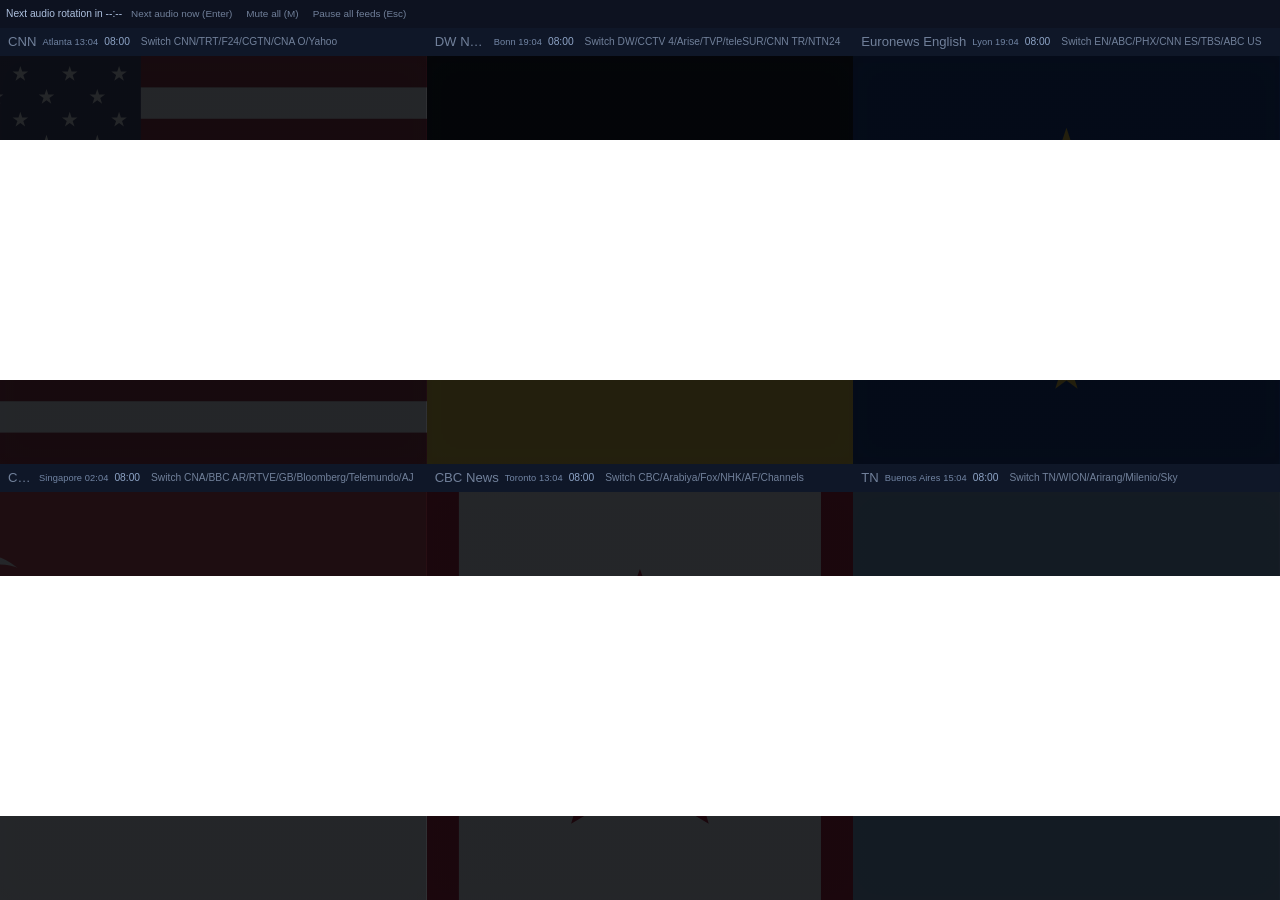
<file: index.html>
<!doctype html>
<html lang="en">
  <head>
    <meta charset="UTF-8" />
    <meta name="viewport" content="width=device-width, initial-scale=1.0" />
    <title>News Live Quad View</title>
    <link rel="stylesheet" href="styles.css" />
  </head>
  <body>
    <header class="topbar">
      <div class="topbarMain">
        <span id="rotationCountdown" class="countdownText"
          >Next audio rotation in --:--</span
        >
        <button id="nextAudioBtn" class="nextAudioBtn" type="button">
          Next audio now (Enter)
        </button>
        <button id="muteAllBtn" class="muteAllBtn" type="button">Mute all (M)</button>
        <button id="pauseFeedsBtn" class="pauseFeedsBtn" type="button">
          Pause all feeds (Esc)
        </button>
      </div>
      <p id="statusText" class="srOnly" aria-live="polite">
        Click a tile header to start audio rotation (10-minute interval).
      </p>
      <p id="protocolWarning" class="warning" hidden>
        YouTube embeds may fail on file://. Open this app via http://localhost or
        https:// hosting.
      </p>
    </header>

    <main class="grid" id="grid"></main>

    <template id="tileTemplate">
      <section class="tile" data-channel-key="">
        <button class="tileHeader" type="button">
          <span class="channelMain">
            <span class="channelName"></span>
            <span class="regionClock" hidden>Region --:--</span>
            <span class="variantCountdown" hidden>--:--</span>
            <span class="sourceInlineSwitch" role="button" tabindex="0" hidden
              >Switch EN/ES</span
            >
          </span>
          <span class="audioBadge" hidden></span>
        </button>
        <span class="srOnly audioStatusText"></span>
        <div class="playerWrap">
          <iframe
            class="playerFrame"
            allow="autoplay; encrypted-media; picture-in-picture"
            allowfullscreen
            loading="eager"
            title=""
          ></iframe>
        </div>
      </section>
    </template>

    <script src="app.js"></script>
    <script src="channel-overrides.js"></script>
  </body>
</html>
</file>
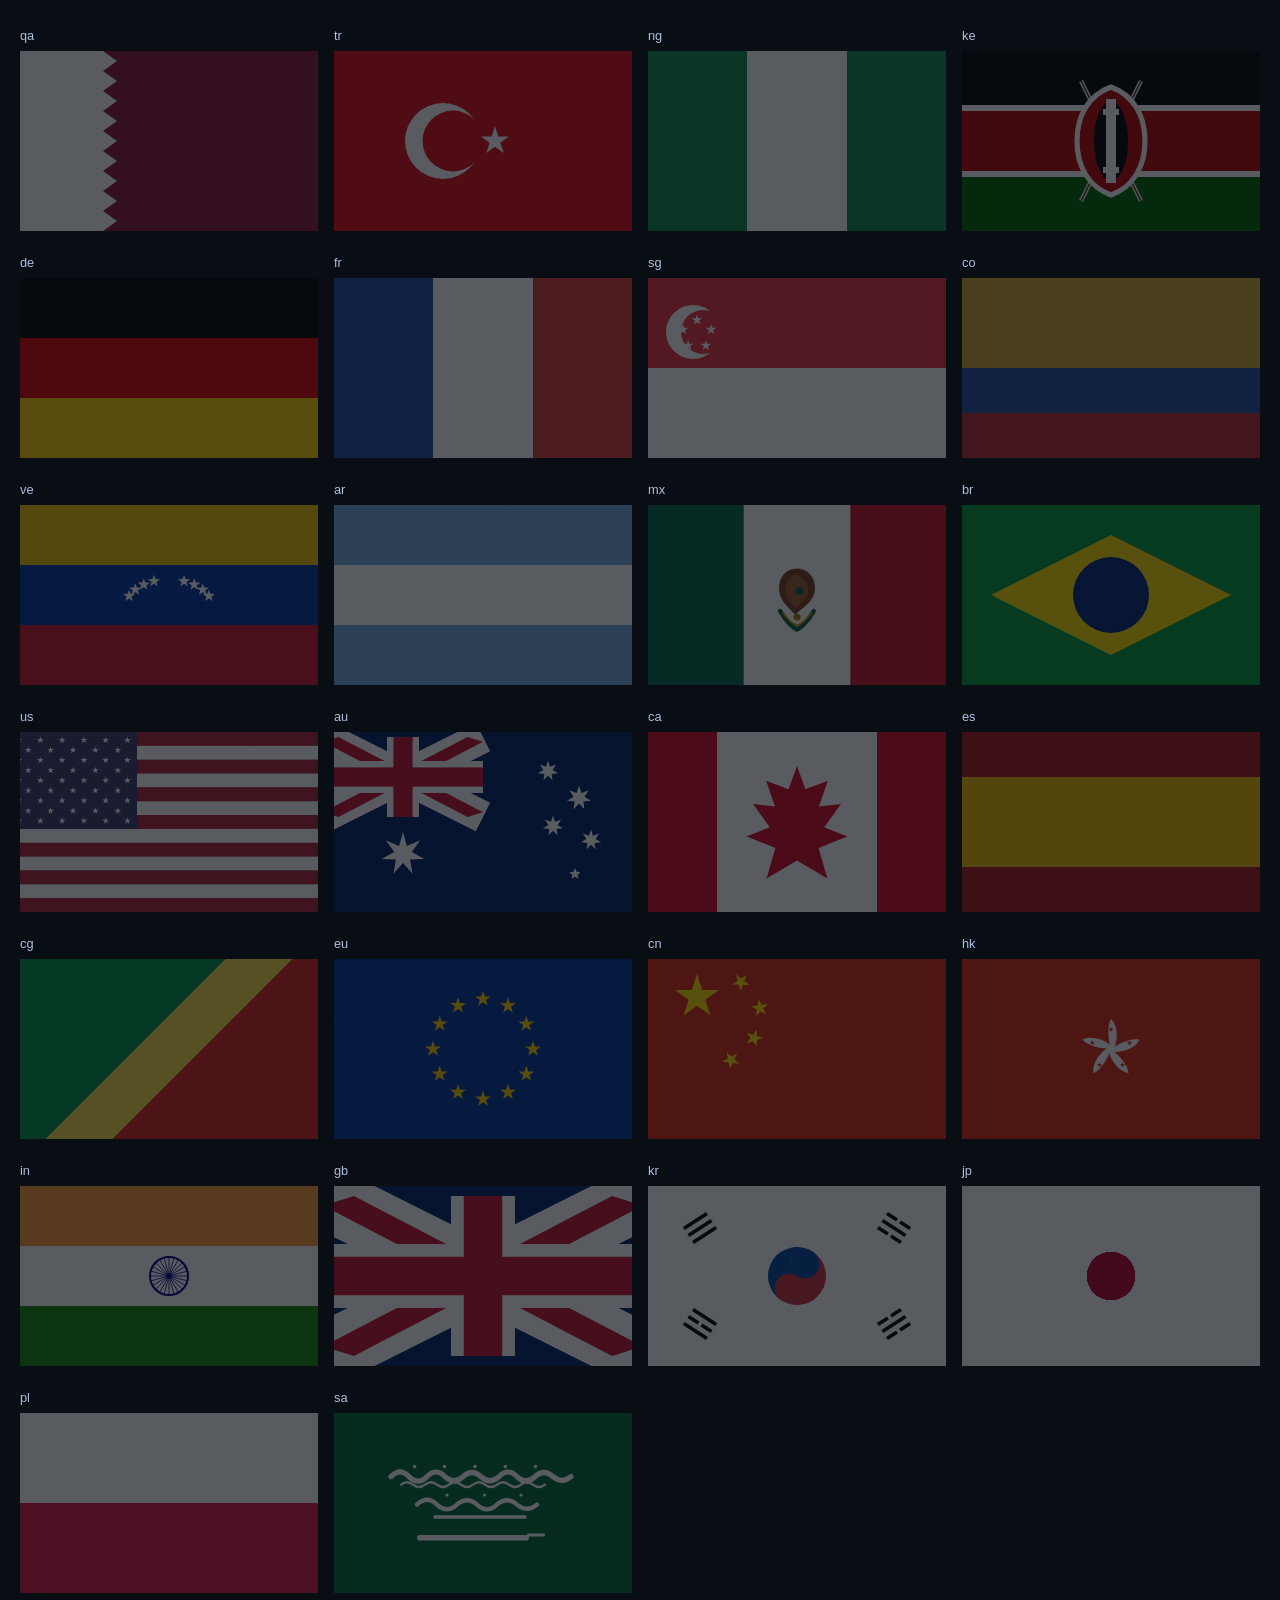
<file: tools/flag-gallery.html>
<!doctype html>
<html lang='en'>
  <head>
    <meta charset='UTF-8' />
    <meta name='viewport' content='width=device-width, initial-scale=1.0' />
    <title>Flag Gallery</title>
    <link rel='stylesheet' href='../styles.css' />
    <style>
      body {
        margin: 0;
        padding: 20px;
        background: #090d14;
        color: #f6f8fc;
        font-family: Inter, Segoe UI, Arial, sans-serif;
      }
      .gallery {
        display: grid;
        grid-template-columns: repeat(auto-fit, minmax(260px, 1fr));
        gap: 16px;
      }
      .tileHeader,
      .playerFrame,
      .audioBadge,
      .srOnly {
        display: none !important;
      }
      .tile {
        min-height: 180px;
      }
      .playerWrap {
        min-height: 150px;
      }
      .playerWrap::before {
        display: none;
      }
      .playerWrap::after {
        opacity: 1;
        filter: none;
      }
      .label {
        padding: 8px 0;
        font-size: 0.8rem;
        color: #adc0de;
      }
    </style>
  </head>
  <body>
    <div class='gallery'>
      <section><div class='label'>qa</div><section class='tile' data-flag='qa'><div class='playerWrap'></div></section></section>
<section><div class='label'>tr</div><section class='tile' data-flag='tr'><div class='playerWrap'></div></section></section>
<section><div class='label'>ng</div><section class='tile' data-flag='ng'><div class='playerWrap'></div></section></section>
<section><div class='label'>ke</div><section class='tile' data-flag='ke'><div class='playerWrap'></div></section></section>
<section><div class='label'>de</div><section class='tile' data-flag='de'><div class='playerWrap'></div></section></section>
<section><div class='label'>fr</div><section class='tile' data-flag='fr'><div class='playerWrap'></div></section></section>
<section><div class='label'>sg</div><section class='tile' data-flag='sg'><div class='playerWrap'></div></section></section>
<section><div class='label'>co</div><section class='tile' data-flag='co'><div class='playerWrap'></div></section></section>
<section><div class='label'>ve</div><section class='tile' data-flag='ve'><div class='playerWrap'></div></section></section>
<section><div class='label'>ar</div><section class='tile' data-flag='ar'><div class='playerWrap'></div></section></section>
<section><div class='label'>mx</div><section class='tile' data-flag='mx'><div class='playerWrap'></div></section></section>
<section><div class='label'>br</div><section class='tile' data-flag='br'><div class='playerWrap'></div></section></section>
<section><div class='label'>us</div><section class='tile' data-flag='us'><div class='playerWrap'></div></section></section>
<section><div class='label'>au</div><section class='tile' data-flag='au'><div class='playerWrap'></div></section></section>
<section><div class='label'>ca</div><section class='tile' data-flag='ca'><div class='playerWrap'></div></section></section>
<section><div class='label'>es</div><section class='tile' data-flag='es'><div class='playerWrap'></div></section></section>
<section><div class='label'>cg</div><section class='tile' data-flag='cg'><div class='playerWrap'></div></section></section>
<section><div class='label'>eu</div><section class='tile' data-flag='eu'><div class='playerWrap'></div></section></section>
<section><div class='label'>cn</div><section class='tile' data-flag='cn'><div class='playerWrap'></div></section></section>
<section><div class='label'>hk</div><section class='tile' data-flag='hk'><div class='playerWrap'></div></section></section>
<section><div class='label'>in</div><section class='tile' data-flag='in'><div class='playerWrap'></div></section></section>
<section><div class='label'>gb</div><section class='tile' data-flag='gb'><div class='playerWrap'></div></section></section>
<section><div class='label'>kr</div><section class='tile' data-flag='kr'><div class='playerWrap'></div></section></section>
<section><div class='label'>jp</div><section class='tile' data-flag='jp'><div class='playerWrap'></div></section></section>
<section><div class='label'>pl</div><section class='tile' data-flag='pl'><div class='playerWrap'></div></section></section>
<section><div class='label'>sa</div><section class='tile' data-flag='sa'><div class='playerWrap'></div></section></section>
    </div>
  </body>
</html>
</file>
<file: styles.css>
:root {
  color-scheme: dark;
  font-family: Inter, Segoe UI, Arial, sans-serif;
}

* {
  box-sizing: border-box;
}

body {
  margin: 0;
  min-height: 100vh;
  display: flex;
  flex-direction: column;
  background: #090d14;
  color: #f6f8fc;
}

.topbar {
  flex: 0 0 auto;
  padding: 3px 6px;
  border-bottom: 0;
  background: #0d1220;
  overflow-x: auto;
  overflow-y: hidden;
  scrollbar-width: thin;
}

.topbarMain {
  display: flex;
  align-items: center;
  gap: 4px;
  flex-wrap: nowrap;
  width: max-content;
  min-width: 100%;
  min-height: 22px;
}

.topbar h1 {
  margin: 0;
  font-size: 0.95rem;
  line-height: 1.2;
  font-weight: 600;
}

.topbar p {
  margin: 0;
  color: #adc0de;
  font-size: 0.9rem;
}

.countdownText {
  font-size: 0.64rem;
  line-height: 1;
  color: #adc0de;
  white-space: nowrap;
}

.nextAudioBtn,
.pauseFeedsBtn,
.muteAllBtn {
  all: unset;
  cursor: pointer;
  font-size: 0.62rem;
  line-height: 1;
  padding: 2px 5px;
  border: 0;
  border-radius: 0;
  color: #71809a;
  white-space: nowrap;
}

.nextAudioBtn:hover,
.pauseFeedsBtn:hover,
.muteAllBtn:hover {
  color: #9aa8bd;
}

.topbar .warning {
  color: #ffd59f;
}

.srOnly {
  position: absolute;
  width: 1px;
  height: 1px;
  padding: 0;
  margin: -1px;
  overflow: hidden;
  clip: rect(0, 0, 0, 0);
  white-space: nowrap;
  border: 0;
}

.grid {
  flex: 1 1 auto;
  padding: 0;
  display: grid;
  grid-template-columns: repeat(3, minmax(0, 1fr));
  gap: 0;
  min-height: 0;
  background: #0f1728;
}

.tile {
  --flag-fit: cover;
  --flag-position: center;
  --flag-repeat: no-repeat;
  --flag-fill: var(--flag-position) / var(--flag-fit) var(--flag-repeat);
  --flag-overlay: linear-gradient(rgba(9, 13, 20, 0.68), rgba(9, 13, 20, 0.68)) center / cover no-repeat;
  --flag-overlay-opacity: 0.58;
  --flag-overlay-filter: saturate(0.8) brightness(0.68);
  --tile-flag: linear-gradient(#090d14 0 100%) var(--flag-fill);
  position: relative;
  border: 0;
  border-radius: 0;
  overflow: hidden;
  background: #0f1728;
  display: flex;
  flex-direction: column;
  min-height: 220px;
}

.tile[data-flag="qa"] {
  --tile-flag: url("data:image/svg+xml,%3Csvg%20xmlns%3D%27http%3A%2F%2Fwww.w3.org%2F2000%2Fsvg%27%20viewBox%3D%270%200%201600%20900%27%3E%3Crect%20x%3D%270%27%20y%3D%270%27%20width%3D%271600%27%20height%3D%27900%27%20fill%3D%27%23ffffff%27%2F%3E%3Cpath%20d%3D%27M470%2C0%20L540.00%2C50.00%20L470.00%2C100.00%20L540.00%2C150.00%20L470.00%2C200.00%20L540.00%2C250.00%20L470.00%2C300.00%20L540.00%2C350.00%20L470.00%2C400.00%20L540.00%2C450.00%20L470.00%2C500.00%20L540.00%2C550.00%20L470.00%2C600.00%20L540.00%2C650.00%20L470.00%2C700.00%20L540.00%2C750.00%20L470.00%2C800.00%20L540.00%2C850.00%20L470.00%2C900.00%20L1600%2C900%20L1600%2C0%20Z%27%20fill%3D%27%238D153A%27%2F%3E%3C%2Fsvg%3E") var(--flag-fill);
}

.tile[data-flag="tr"] {
  --tile-flag: url("data:image/svg+xml,%3Csvg%20xmlns%3D%27http%3A%2F%2Fwww.w3.org%2F2000%2Fsvg%27%20viewBox%3D%270%200%201600%20900%27%3E%3Crect%20x%3D%270%27%20y%3D%270%27%20width%3D%271600%27%20height%3D%27900%27%20fill%3D%27%23E30A17%27%2F%3E%3Ccircle%20cx%3D%27600%27%20cy%3D%27450%27%20r%3D%27190%27%20fill%3D%27%23ffffff%27%2F%3E%3Ccircle%20cx%3D%27650%27%20cy%3D%27450%27%20r%3D%27152%27%20fill%3D%27%23E30A17%27%2F%3E%3Cpolygon%20points%3D%27860.00%2C376.00%20876.61%2C427.13%20930.38%2C427.13%20886.88%2C458.73%20903.50%2C509.87%20860.00%2C478.27%20816.50%2C509.87%20833.12%2C458.73%20789.62%2C427.13%20843.39%2C427.13%27%20fill%3D%27%23ffffff%27%2F%3E%3C%2Fsvg%3E") var(--flag-fill);
}

.tile[data-flag="ng"] {
  --tile-flag: linear-gradient(90deg, #0f8a4b 0 33.33%, #ffffff 33.33% 66.66%, #0f8a4b 66.66% 100%) var(--flag-fill);
}

.tile[data-flag="ke"] {
  --tile-flag: url("data:image/svg+xml,%3Csvg%20xmlns%3D%27http%3A%2F%2Fwww.w3.org%2F2000%2Fsvg%27%20viewBox%3D%270%200%201600%20900%27%3E%3Crect%20x%3D%270%27%20y%3D%270%27%20width%3D%271600%27%20height%3D%27900%27%20fill%3D%27%23000000%27%2F%3E%3Crect%20x%3D%270%27%20y%3D%27300%27%20width%3D%271600%27%20height%3D%27300%27%20fill%3D%27%23BB0000%27%2F%3E%3Crect%20x%3D%270%27%20y%3D%27270%27%20width%3D%271600%27%20height%3D%2730%27%20fill%3D%27%23ffffff%27%2F%3E%3Crect%20x%3D%270%27%20y%3D%27600%27%20width%3D%271600%27%20height%3D%2730%27%20fill%3D%27%23ffffff%27%2F%3E%3Crect%20x%3D%270%27%20y%3D%27630%27%20width%3D%271600%27%20height%3D%27270%27%20fill%3D%27%23006600%27%2F%3E%3Cline%20x1%3D%27650%27%20y1%3D%27150%27%20x2%3D%27950%27%20y2%3D%27750%27%20stroke%3D%27%23f3f0e8%27%20stroke-width%3D%2722%27%2F%3E%3Cline%20x1%3D%27950%27%20y1%3D%27150%27%20x2%3D%27650%27%20y2%3D%27750%27%20stroke%3D%27%23f3f0e8%27%20stroke-width%3D%2722%27%2F%3E%3Cline%20x1%3D%27650%27%20y1%3D%27150%27%20x2%3D%27950%27%20y2%3D%27750%27%20stroke%3D%27%234b2e17%27%20stroke-width%3D%278%27%2F%3E%3Cline%20x1%3D%27950%27%20y1%3D%27150%27%20x2%3D%27650%27%20y2%3D%27750%27%20stroke%3D%27%234b2e17%27%20stroke-width%3D%278%27%2F%3E%3Cpath%20d%3D%27M800%20180%20C690%20220%20630%20320%20630%20450%20C630%20580%20690%20680%20800%20720%20C910%20680%20970%20580%20970%20450%20C970%20320%20910%20220%20800%20180%20Z%27%20fill%3D%27%23BB0000%27%20stroke%3D%27%23ffffff%27%20stroke-width%3D%2726%27%2F%3E%3Cpath%20d%3D%27M800%20240%20C742%20272%20715%20350%20715%20450%20C715%20550%20742%20628%20800%20660%20C858%20628%20885%20550%20885%20450%20C885%20350%20858%20272%20800%20240%20Z%27%20fill%3D%27%23000000%27%2F%3E%3Crect%20x%3D%27775%27%20y%3D%27240%27%20width%3D%2750%27%20height%3D%27420%27%20fill%3D%27%23ffffff%27%2F%3E%3Crect%20x%3D%27760%27%20y%3D%27290%27%20width%3D%2780%27%20height%3D%2730%27%20fill%3D%27%23ffffff%27%2F%3E%3Crect%20x%3D%27760%27%20y%3D%27580%27%20width%3D%2780%27%20height%3D%2730%27%20fill%3D%27%23ffffff%27%2F%3E%3C%2Fsvg%3E") var(--flag-fill);
}

.tile[data-flag="de"] {
  --tile-flag: url("data:image/svg+xml,%3Csvg%20xmlns%3D%27http%3A%2F%2Fwww.w3.org%2F2000%2Fsvg%27%20viewBox%3D%270%200%201600%20900%27%3E%3Crect%20x%3D%270%27%20y%3D%270%27%20width%3D%271600%27%20height%3D%27300%27%20fill%3D%27%23000000%27%2F%3E%3Crect%20x%3D%270%27%20y%3D%27300%27%20width%3D%271600%27%20height%3D%27300%27%20fill%3D%27%23DD0000%27%2F%3E%3Crect%20x%3D%270%27%20y%3D%27600%27%20width%3D%271600%27%20height%3D%27300%27%20fill%3D%27%23FFCE00%27%2F%3E%3C%2Fsvg%3E") var(--flag-fill);
}

.tile[data-flag="fr"] {
  --tile-flag: linear-gradient(90deg, #1f4aa8 0 33.33%, #ffffff 33.33% 66.66%, #d93a3a 66.66% 100%) var(--flag-fill);
}

.tile[data-flag="sg"] {
  --tile-flag: url("data:image/svg+xml,%3Csvg%20xmlns%3D%27http%3A%2F%2Fwww.w3.org%2F2000%2Fsvg%27%20viewBox%3D%270%200%201600%20900%27%3E%3Crect%20x%3D%270%27%20y%3D%270%27%20width%3D%271600%27%20height%3D%27450.0%27%20fill%3D%27%23EF3340%27%2F%3E%3Crect%20x%3D%270%27%20y%3D%27450.0%27%20width%3D%271600%27%20height%3D%27450.0%27%20fill%3D%27%23ffffff%27%2F%3E%3Ccircle%20cx%3D%27280%27%20cy%3D%27270%27%20r%3D%27135%27%20fill%3D%27%23ffffff%27%2F%3E%3Ccircle%20cx%3D%27330%27%20cy%3D%27270%27%20r%3D%27110%27%20fill%3D%27%23EF3340%27%2F%3E%3Cpolygon%20points%3D%27300.00%2C182.00%20306.29%2C201.35%20326.63%2C201.35%20310.17%2C213.30%20316.46%2C232.65%20300.00%2C220.70%20283.54%2C232.65%20289.83%2C213.30%20273.37%2C201.35%20293.71%2C201.35%27%20fill%3D%27%23ffffff%27%2F%3E%3Cpolygon%20points%3D%27370.00%2C230.00%20376.29%2C249.35%20396.63%2C249.35%20380.17%2C261.30%20386.46%2C280.65%20370.00%2C268.70%20353.54%2C280.65%20359.83%2C261.30%20343.37%2C249.35%20363.71%2C249.35%27%20fill%3D%27%23ffffff%27%2F%3E%3Cpolygon%20points%3D%27344.00%2C310.00%20350.29%2C329.35%20370.63%2C329.35%20354.17%2C341.30%20360.46%2C360.65%20344.00%2C348.70%20327.54%2C360.65%20333.83%2C341.30%20317.37%2C329.35%20337.71%2C329.35%27%20fill%3D%27%23ffffff%27%2F%3E%3Cpolygon%20points%3D%27256.00%2C310.00%20262.29%2C329.35%20282.63%2C329.35%20266.17%2C341.30%20272.46%2C360.65%20256.00%2C348.70%20239.54%2C360.65%20245.83%2C341.30%20229.37%2C329.35%20249.71%2C329.35%27%20fill%3D%27%23ffffff%27%2F%3E%3Cpolygon%20points%3D%27230.00%2C230.00%20236.29%2C249.35%20256.63%2C249.35%20240.17%2C261.30%20246.46%2C280.65%20230.00%2C268.70%20213.54%2C280.65%20219.83%2C261.30%20203.37%2C249.35%20223.71%2C249.35%27%20fill%3D%27%23ffffff%27%2F%3E%3C%2Fsvg%3E") var(--flag-fill);
}

.tile[data-flag="co"] {
  --tile-flag: linear-gradient(180deg, #d2aa2f 0 50%, #234ea2 50% 75%, #bf2b34 75% 100%) var(--flag-fill);
}

.tile[data-flag="ve"] {
  --tile-flag: url("data:image/svg+xml,%3Csvg%20xmlns%3D%27http%3A%2F%2Fwww.w3.org%2F2000%2Fsvg%27%20viewBox%3D%270%200%201600%20900%27%3E%3Crect%20x%3D%270%27%20y%3D%270%27%20width%3D%271600%27%20height%3D%27300%27%20fill%3D%27%23F4C300%27%2F%3E%3Crect%20x%3D%270%27%20y%3D%27300%27%20width%3D%271600%27%20height%3D%27300%27%20fill%3D%27%230033A0%27%2F%3E%3Crect%20x%3D%270%27%20y%3D%27600%27%20width%3D%271600%27%20height%3D%27300%27%20fill%3D%27%23CF142B%27%2F%3E%3Cpolygon%20points%3D%27600.61%2C422.57%20608.25%2C444.05%20631.05%2C444.68%20612.98%2C458.58%20619.42%2C480.45%20600.61%2C467.57%20581.80%2C480.45%20588.25%2C458.58%20570.18%2C444.68%20592.97%2C444.05%27%20fill%3D%27%23ffffff%27%2F%3E%3Cpolygon%20points%3D%27631.47%2C391.08%20639.11%2C412.56%20661.90%2C413.19%20643.83%2C427.10%20650.28%2C448.97%20631.47%2C436.08%20612.66%2C448.97%20619.11%2C427.10%20601.04%2C413.19%20623.83%2C412.56%27%20fill%3D%27%23ffffff%27%2F%3E%3Cpolygon%20points%3D%27673.81%2C365.86%20681.45%2C387.34%20704.25%2C387.97%20686.18%2C401.88%20692.62%2C423.75%20673.81%2C410.86%20655.00%2C423.75%20661.45%2C401.88%20643.38%2C387.97%20666.17%2C387.34%27%20fill%3D%27%23ffffff%27%2F%3E%3Cpolygon%20points%3D%27724.76%2C348.62%20732.40%2C370.11%20755.19%2C370.74%20737.12%2C384.64%20743.56%2C406.51%20724.76%2C393.62%20705.95%2C406.51%20712.39%2C384.64%20694.32%2C370.74%20717.11%2C370.11%27%20fill%3D%27%23ffffff%27%2F%3E%3Cpolygon%20points%3D%27875.24%2C348.62%20882.89%2C370.11%20905.68%2C370.74%20887.61%2C384.64%20894.05%2C406.51%20875.24%2C393.62%20856.44%2C406.51%20862.88%2C384.64%20844.81%2C370.74%20867.60%2C370.11%27%20fill%3D%27%23ffffff%27%2F%3E%3Cpolygon%20points%3D%27926.19%2C365.86%20933.83%2C387.34%20956.62%2C387.97%20938.55%2C401.88%20945.00%2C423.75%20926.19%2C410.86%20907.38%2C423.75%20913.82%2C401.88%20895.75%2C387.97%20918.55%2C387.34%27%20fill%3D%27%23ffffff%27%2F%3E%3Cpolygon%20points%3D%27968.53%2C391.08%20976.17%2C412.56%20998.96%2C413.19%20980.89%2C427.10%20987.34%2C448.97%20968.53%2C436.08%20949.72%2C448.97%20956.17%2C427.10%20938.10%2C413.19%20960.89%2C412.56%27%20fill%3D%27%23ffffff%27%2F%3E%3Cpolygon%20points%3D%27999.39%2C422.57%201007.03%2C444.05%201029.82%2C444.68%201011.75%2C458.58%201018.20%2C480.45%20999.39%2C467.57%20980.58%2C480.45%20987.02%2C458.58%20968.95%2C444.68%20991.75%2C444.05%27%20fill%3D%27%23ffffff%27%2F%3E%3C%2Fsvg%3E") var(--flag-fill);
}

.tile[data-flag="ar"] {
  --tile-flag: linear-gradient(180deg, #74acdf 0 33.33%, #ffffff 33.33% 66.66%, #74acdf 66.66% 100%) var(--flag-fill);
}

.tile[data-flag="mx"] {
  --tile-flag: url("data:image/svg+xml,%3Csvg%20xmlns%3D%27http%3A%2F%2Fwww.w3.org%2F2000%2Fsvg%27%20viewBox%3D%270%200%201600%20900%27%3E%3Crect%20x%3D%270%27%20y%3D%270%27%20width%3D%271600%27%20height%3D%27900%27%20fill%3D%27%23ffffff%27%2F%3E%3Crect%20x%3D%270%27%20y%3D%270%27%20width%3D%27533.33%27%20height%3D%27900%27%20fill%3D%27%23006847%27%2F%3E%3Crect%20x%3D%271066.67%27%20y%3D%270%27%20width%3D%27533.33%27%20height%3D%27900%27%20fill%3D%27%23CE1126%27%2F%3E%3Cpath%20d%3D%27M800%20318%20C746%20318%20710%20360%20710%20416%20C710%20475%20752%20508%20792%20548%20C828%20510%20890%20484%20890%20416%20C890%20360%20852%20318%20800%20318%20Z%27%20fill%3D%27%237A3E1D%27%2F%3E%3Cpath%20d%3D%27M790%20346%20C760%20360%20742%20392%20742%20425%20C742%20463%20766%20492%20792%20516%20C816%20491%20856%20468%20856%20425%20C856%20391%20830%20360%20790%20346%20Z%27%20fill%3D%27%239B5A2E%27%2F%3E%3Ccircle%20cx%3D%27812%27%20cy%3D%27430%27%20r%3D%2720%27%20fill%3D%27%230B5E3C%27%2F%3E%3Cpath%20d%3D%27M716%20530%20C748%20590%20790%20618%20800%20622%20C810%20618%20852%20590%20884%20530%27%20fill%3D%27none%27%20stroke%3D%27%230B5E3C%27%20stroke-width%3D%2722%27%20stroke-linecap%3D%27round%27%2F%3E%3Cpath%20d%3D%27M730%20540%20C760%20580%20788%20600%20800%20604%20C812%20600%20840%20580%20870%20540%27%20fill%3D%27none%27%20stroke%3D%27%23C09300%27%20stroke-width%3D%2710%27%20stroke-linecap%3D%27round%27%2F%3E%3Ccircle%20cx%3D%27800%27%20cy%3D%27560%27%20r%3D%2718%27%20fill%3D%27%23A67C00%27%2F%3E%3C%2Fsvg%3E") var(--flag-fill);
}

.tile[data-flag="br"] {
  --tile-flag: url("data:image/svg+xml,%3Csvg%20xmlns%3D%27http%3A%2F%2Fwww.w3.org%2F2000%2Fsvg%27%20viewBox%3D%270%200%201600%20900%27%3E%3Crect%20width%3D%271600%27%20height%3D%27900%27%20fill%3D%27%23009B3A%27%2F%3E%3Cpath%20d%3D%27M800%20150%20L1400%20450%20800%20750%20200%20450%20Z%27%20fill%3D%27%23FFDF00%27%2F%3E%3Ccircle%20cx%3D%27800%27%20cy%3D%27450%27%20r%3D%27190%27%20fill%3D%27%23002776%27%2F%3E%3C%2Fsvg%3E") var(--flag-fill);
}

.tile[data-flag="us"] {
  --tile-flag: url("data:image/svg+xml,%3Csvg%20xmlns%3D%27http%3A%2F%2Fwww.w3.org%2F2000%2Fsvg%27%20viewBox%3D%270%200%201600%20900%27%3E%3Crect%20x%3D%270%27%20y%3D%270.0%27%20width%3D%271600%27%20height%3D%2770.23076923076923%27%20fill%3D%27%23B22234%27%2F%3E%3Crect%20x%3D%270%27%20y%3D%2769.23076923076923%27%20width%3D%271600%27%20height%3D%2770.23076923076923%27%20fill%3D%27%23ffffff%27%2F%3E%3Crect%20x%3D%270%27%20y%3D%27138.46153846153845%27%20width%3D%271600%27%20height%3D%2770.23076923076923%27%20fill%3D%27%23B22234%27%2F%3E%3Crect%20x%3D%270%27%20y%3D%27207.69230769230768%27%20width%3D%271600%27%20height%3D%2770.23076923076923%27%20fill%3D%27%23ffffff%27%2F%3E%3Crect%20x%3D%270%27%20y%3D%27276.9230769230769%27%20width%3D%271600%27%20height%3D%2770.23076923076923%27%20fill%3D%27%23B22234%27%2F%3E%3Crect%20x%3D%270%27%20y%3D%27346.15384615384613%27%20width%3D%271600%27%20height%3D%2770.23076923076923%27%20fill%3D%27%23ffffff%27%2F%3E%3Crect%20x%3D%270%27%20y%3D%27415.38461538461536%27%20width%3D%271600%27%20height%3D%2770.23076923076923%27%20fill%3D%27%23B22234%27%2F%3E%3Crect%20x%3D%270%27%20y%3D%27484.6153846153846%27%20width%3D%271600%27%20height%3D%2770.23076923076923%27%20fill%3D%27%23ffffff%27%2F%3E%3Crect%20x%3D%270%27%20y%3D%27553.8461538461538%27%20width%3D%271600%27%20height%3D%2770.23076923076923%27%20fill%3D%27%23B22234%27%2F%3E%3Crect%20x%3D%270%27%20y%3D%27623.0769230769231%27%20width%3D%271600%27%20height%3D%2770.23076923076923%27%20fill%3D%27%23ffffff%27%2F%3E%3Crect%20x%3D%270%27%20y%3D%27692.3076923076923%27%20width%3D%271600%27%20height%3D%2770.23076923076923%27%20fill%3D%27%23B22234%27%2F%3E%3Crect%20x%3D%270%27%20y%3D%27761.5384615384614%27%20width%3D%271600%27%20height%3D%2770.23076923076923%27%20fill%3D%27%23ffffff%27%2F%3E%3Crect%20x%3D%270%27%20y%3D%27830.7692307692307%27%20width%3D%271600%27%20height%3D%2770.23076923076923%27%20fill%3D%27%23B22234%27%2F%3E%3Crect%20x%3D%270%27%20y%3D%270%27%20width%3D%27640%27%20height%3D%27484.6153846153846%27%20fill%3D%27%233C3B6E%27%2F%3E%3Cpolygon%20points%3D%2748.00%2C22.00%2052.04%2C34.44%2065.12%2C34.44%2054.54%2C42.12%2058.58%2C54.56%2048.00%2C46.88%2037.42%2C54.56%2041.46%2C42.12%2030.88%2C34.44%2043.96%2C34.44%27%20fill%3D%27%23ffffff%27%2F%3E%3Cpolygon%20points%3D%27156.80%2C22.00%20160.84%2C34.44%20173.92%2C34.44%20163.34%2C42.12%20167.38%2C54.56%20156.80%2C46.88%20146.22%2C54.56%20150.26%2C42.12%20139.68%2C34.44%20152.76%2C34.44%27%20fill%3D%27%23ffffff%27%2F%3E%3Cpolygon%20points%3D%27265.60%2C22.00%20269.64%2C34.44%20282.72%2C34.44%20272.14%2C42.12%20276.18%2C54.56%20265.60%2C46.88%20255.02%2C54.56%20259.06%2C42.12%20248.48%2C34.44%20261.56%2C34.44%27%20fill%3D%27%23ffffff%27%2F%3E%3Cpolygon%20points%3D%27374.40%2C22.00%20378.44%2C34.44%20391.52%2C34.44%20380.94%2C42.12%20384.98%2C54.56%20374.40%2C46.88%20363.82%2C54.56%20367.86%2C42.12%20357.28%2C34.44%20370.36%2C34.44%27%20fill%3D%27%23ffffff%27%2F%3E%3Cpolygon%20points%3D%27483.20%2C22.00%20487.24%2C34.44%20500.32%2C34.44%20489.74%2C42.12%20493.78%2C54.56%20483.20%2C46.88%20472.62%2C54.56%20476.66%2C42.12%20466.08%2C34.44%20479.16%2C34.44%27%20fill%3D%27%23ffffff%27%2F%3E%3Cpolygon%20points%3D%27592.00%2C22.00%20596.04%2C34.44%20609.12%2C34.44%20598.54%2C42.12%20602.58%2C54.56%20592.00%2C46.88%20581.42%2C54.56%20585.46%2C42.12%20574.88%2C34.44%20587.96%2C34.44%27%20fill%3D%27%23ffffff%27%2F%3E%3Cpolygon%20points%3D%2796.00%2C72.58%20100.04%2C85.01%20113.12%2C85.01%20102.54%2C92.70%20106.58%2C105.14%2096.00%2C97.45%2085.42%2C105.14%2089.46%2C92.70%2078.88%2C85.01%2091.96%2C85.01%27%20fill%3D%27%23ffffff%27%2F%3E%3Cpolygon%20points%3D%27208.00%2C72.58%20212.04%2C85.01%20225.12%2C85.01%20214.54%2C92.70%20218.58%2C105.14%20208.00%2C97.45%20197.42%2C105.14%20201.46%2C92.70%20190.88%2C85.01%20203.96%2C85.01%27%20fill%3D%27%23ffffff%27%2F%3E%3Cpolygon%20points%3D%27320.00%2C72.58%20324.04%2C85.01%20337.12%2C85.01%20326.54%2C92.70%20330.58%2C105.14%20320.00%2C97.45%20309.42%2C105.14%20313.46%2C92.70%20302.88%2C85.01%20315.96%2C85.01%27%20fill%3D%27%23ffffff%27%2F%3E%3Cpolygon%20points%3D%27432.00%2C72.58%20436.04%2C85.01%20449.12%2C85.01%20438.54%2C92.70%20442.58%2C105.14%20432.00%2C97.45%20421.42%2C105.14%20425.46%2C92.70%20414.88%2C85.01%20427.96%2C85.01%27%20fill%3D%27%23ffffff%27%2F%3E%3Cpolygon%20points%3D%27544.00%2C72.58%20548.04%2C85.01%20561.12%2C85.01%20550.54%2C92.70%20554.58%2C105.14%20544.00%2C97.45%20533.42%2C105.14%20537.46%2C92.70%20526.88%2C85.01%20539.96%2C85.01%27%20fill%3D%27%23ffffff%27%2F%3E%3Cpolygon%20points%3D%2748.00%2C123.15%2052.04%2C135.59%2065.12%2C135.59%2054.54%2C143.28%2058.58%2C155.72%2048.00%2C148.03%2037.42%2C155.72%2041.46%2C143.28%2030.88%2C135.59%2043.96%2C135.59%27%20fill%3D%27%23ffffff%27%2F%3E%3Cpolygon%20points%3D%27156.80%2C123.15%20160.84%2C135.59%20173.92%2C135.59%20163.34%2C143.28%20167.38%2C155.72%20156.80%2C148.03%20146.22%2C155.72%20150.26%2C143.28%20139.68%2C135.59%20152.76%2C135.59%27%20fill%3D%27%23ffffff%27%2F%3E%3Cpolygon%20points%3D%27265.60%2C123.15%20269.64%2C135.59%20282.72%2C135.59%20272.14%2C143.28%20276.18%2C155.72%20265.60%2C148.03%20255.02%2C155.72%20259.06%2C143.28%20248.48%2C135.59%20261.56%2C135.59%27%20fill%3D%27%23ffffff%27%2F%3E%3Cpolygon%20points%3D%27374.40%2C123.15%20378.44%2C135.59%20391.52%2C135.59%20380.94%2C143.28%20384.98%2C155.72%20374.40%2C148.03%20363.82%2C155.72%20367.86%2C143.28%20357.28%2C135.59%20370.36%2C135.59%27%20fill%3D%27%23ffffff%27%2F%3E%3Cpolygon%20points%3D%27483.20%2C123.15%20487.24%2C135.59%20500.32%2C135.59%20489.74%2C143.28%20493.78%2C155.72%20483.20%2C148.03%20472.62%2C155.72%20476.66%2C143.28%20466.08%2C135.59%20479.16%2C135.59%27%20fill%3D%27%23ffffff%27%2F%3E%3Cpolygon%20points%3D%27592.00%2C123.15%20596.04%2C135.59%20609.12%2C135.59%20598.54%2C143.28%20602.58%2C155.72%20592.00%2C148.03%20581.42%2C155.72%20585.46%2C143.28%20574.88%2C135.59%20587.96%2C135.59%27%20fill%3D%27%23ffffff%27%2F%3E%3Cpolygon%20points%3D%2796.00%2C173.73%20100.04%2C186.17%20113.12%2C186.17%20102.54%2C193.86%20106.58%2C206.29%2096.00%2C198.61%2085.42%2C206.29%2089.46%2C193.86%2078.88%2C186.17%2091.96%2C186.17%27%20fill%3D%27%23ffffff%27%2F%3E%3Cpolygon%20points%3D%27208.00%2C173.73%20212.04%2C186.17%20225.12%2C186.17%20214.54%2C193.86%20218.58%2C206.29%20208.00%2C198.61%20197.42%2C206.29%20201.46%2C193.86%20190.88%2C186.17%20203.96%2C186.17%27%20fill%3D%27%23ffffff%27%2F%3E%3Cpolygon%20points%3D%27320.00%2C173.73%20324.04%2C186.17%20337.12%2C186.17%20326.54%2C193.86%20330.58%2C206.29%20320.00%2C198.61%20309.42%2C206.29%20313.46%2C193.86%20302.88%2C186.17%20315.96%2C186.17%27%20fill%3D%27%23ffffff%27%2F%3E%3Cpolygon%20points%3D%27432.00%2C173.73%20436.04%2C186.17%20449.12%2C186.17%20438.54%2C193.86%20442.58%2C206.29%20432.00%2C198.61%20421.42%2C206.29%20425.46%2C193.86%20414.88%2C186.17%20427.96%2C186.17%27%20fill%3D%27%23ffffff%27%2F%3E%3Cpolygon%20points%3D%27544.00%2C173.73%20548.04%2C186.17%20561.12%2C186.17%20550.54%2C193.86%20554.58%2C206.29%20544.00%2C198.61%20533.42%2C206.29%20537.46%2C193.86%20526.88%2C186.17%20539.96%2C186.17%27%20fill%3D%27%23ffffff%27%2F%3E%3Cpolygon%20points%3D%2748.00%2C224.31%2052.04%2C236.75%2065.12%2C236.75%2054.54%2C244.43%2058.58%2C256.87%2048.00%2C249.18%2037.42%2C256.87%2041.46%2C244.43%2030.88%2C236.75%2043.96%2C236.75%27%20fill%3D%27%23ffffff%27%2F%3E%3Cpolygon%20points%3D%27156.80%2C224.31%20160.84%2C236.75%20173.92%2C236.75%20163.34%2C244.43%20167.38%2C256.87%20156.80%2C249.18%20146.22%2C256.87%20150.26%2C244.43%20139.68%2C236.75%20152.76%2C236.75%27%20fill%3D%27%23ffffff%27%2F%3E%3Cpolygon%20points%3D%27265.60%2C224.31%20269.64%2C236.75%20282.72%2C236.75%20272.14%2C244.43%20276.18%2C256.87%20265.60%2C249.18%20255.02%2C256.87%20259.06%2C244.43%20248.48%2C236.75%20261.56%2C236.75%27%20fill%3D%27%23ffffff%27%2F%3E%3Cpolygon%20points%3D%27374.40%2C224.31%20378.44%2C236.75%20391.52%2C236.75%20380.94%2C244.43%20384.98%2C256.87%20374.40%2C249.18%20363.82%2C256.87%20367.86%2C244.43%20357.28%2C236.75%20370.36%2C236.75%27%20fill%3D%27%23ffffff%27%2F%3E%3Cpolygon%20points%3D%27483.20%2C224.31%20487.24%2C236.75%20500.32%2C236.75%20489.74%2C244.43%20493.78%2C256.87%20483.20%2C249.18%20472.62%2C256.87%20476.66%2C244.43%20466.08%2C236.75%20479.16%2C236.75%27%20fill%3D%27%23ffffff%27%2F%3E%3Cpolygon%20points%3D%27592.00%2C224.31%20596.04%2C236.75%20609.12%2C236.75%20598.54%2C244.43%20602.58%2C256.87%20592.00%2C249.18%20581.42%2C256.87%20585.46%2C244.43%20574.88%2C236.75%20587.96%2C236.75%27%20fill%3D%27%23ffffff%27%2F%3E%3Cpolygon%20points%3D%2796.00%2C274.88%20100.04%2C287.32%20113.12%2C287.32%20102.54%2C295.01%20106.58%2C307.45%2096.00%2C299.76%2085.42%2C307.45%2089.46%2C295.01%2078.88%2C287.32%2091.96%2C287.32%27%20fill%3D%27%23ffffff%27%2F%3E%3Cpolygon%20points%3D%27208.00%2C274.88%20212.04%2C287.32%20225.12%2C287.32%20214.54%2C295.01%20218.58%2C307.45%20208.00%2C299.76%20197.42%2C307.45%20201.46%2C295.01%20190.88%2C287.32%20203.96%2C287.32%27%20fill%3D%27%23ffffff%27%2F%3E%3Cpolygon%20points%3D%27320.00%2C274.88%20324.04%2C287.32%20337.12%2C287.32%20326.54%2C295.01%20330.58%2C307.45%20320.00%2C299.76%20309.42%2C307.45%20313.46%2C295.01%20302.88%2C287.32%20315.96%2C287.32%27%20fill%3D%27%23ffffff%27%2F%3E%3Cpolygon%20points%3D%27432.00%2C274.88%20436.04%2C287.32%20449.12%2C287.32%20438.54%2C295.01%20442.58%2C307.45%20432.00%2C299.76%20421.42%2C307.45%20425.46%2C295.01%20414.88%2C287.32%20427.96%2C287.32%27%20fill%3D%27%23ffffff%27%2F%3E%3Cpolygon%20points%3D%27544.00%2C274.88%20548.04%2C287.32%20561.12%2C287.32%20550.54%2C295.01%20554.58%2C307.45%20544.00%2C299.76%20533.42%2C307.45%20537.46%2C295.01%20526.88%2C287.32%20539.96%2C287.32%27%20fill%3D%27%23ffffff%27%2F%3E%3Cpolygon%20points%3D%2748.00%2C325.46%2052.04%2C337.90%2065.12%2C337.90%2054.54%2C345.59%2058.58%2C358.02%2048.00%2C350.34%2037.42%2C358.02%2041.46%2C345.59%2030.88%2C337.90%2043.96%2C337.90%27%20fill%3D%27%23ffffff%27%2F%3E%3Cpolygon%20points%3D%27156.80%2C325.46%20160.84%2C337.90%20173.92%2C337.90%20163.34%2C345.59%20167.38%2C358.02%20156.80%2C350.34%20146.22%2C358.02%20150.26%2C345.59%20139.68%2C337.90%20152.76%2C337.90%27%20fill%3D%27%23ffffff%27%2F%3E%3Cpolygon%20points%3D%27265.60%2C325.46%20269.64%2C337.90%20282.72%2C337.90%20272.14%2C345.59%20276.18%2C358.02%20265.60%2C350.34%20255.02%2C358.02%20259.06%2C345.59%20248.48%2C337.90%20261.56%2C337.90%27%20fill%3D%27%23ffffff%27%2F%3E%3Cpolygon%20points%3D%27374.40%2C325.46%20378.44%2C337.90%20391.52%2C337.90%20380.94%2C345.59%20384.98%2C358.02%20374.40%2C350.34%20363.82%2C358.02%20367.86%2C345.59%20357.28%2C337.90%20370.36%2C337.90%27%20fill%3D%27%23ffffff%27%2F%3E%3Cpolygon%20points%3D%27483.20%2C325.46%20487.24%2C337.90%20500.32%2C337.90%20489.74%2C345.59%20493.78%2C358.02%20483.20%2C350.34%20472.62%2C358.02%20476.66%2C345.59%20466.08%2C337.90%20479.16%2C337.90%27%20fill%3D%27%23ffffff%27%2F%3E%3Cpolygon%20points%3D%27592.00%2C325.46%20596.04%2C337.90%20609.12%2C337.90%20598.54%2C345.59%20602.58%2C358.02%20592.00%2C350.34%20581.42%2C358.02%20585.46%2C345.59%20574.88%2C337.90%20587.96%2C337.90%27%20fill%3D%27%23ffffff%27%2F%3E%3Cpolygon%20points%3D%2796.00%2C376.04%20100.04%2C388.48%20113.12%2C388.48%20102.54%2C396.16%20106.58%2C408.60%2096.00%2C400.91%2085.42%2C408.60%2089.46%2C396.16%2078.88%2C388.48%2091.96%2C388.48%27%20fill%3D%27%23ffffff%27%2F%3E%3Cpolygon%20points%3D%27208.00%2C376.04%20212.04%2C388.48%20225.12%2C388.48%20214.54%2C396.16%20218.58%2C408.60%20208.00%2C400.91%20197.42%2C408.60%20201.46%2C396.16%20190.88%2C388.48%20203.96%2C388.48%27%20fill%3D%27%23ffffff%27%2F%3E%3Cpolygon%20points%3D%27320.00%2C376.04%20324.04%2C388.48%20337.12%2C388.48%20326.54%2C396.16%20330.58%2C408.60%20320.00%2C400.91%20309.42%2C408.60%20313.46%2C396.16%20302.88%2C388.48%20315.96%2C388.48%27%20fill%3D%27%23ffffff%27%2F%3E%3Cpolygon%20points%3D%27432.00%2C376.04%20436.04%2C388.48%20449.12%2C388.48%20438.54%2C396.16%20442.58%2C408.60%20432.00%2C400.91%20421.42%2C408.60%20425.46%2C396.16%20414.88%2C388.48%20427.96%2C388.48%27%20fill%3D%27%23ffffff%27%2F%3E%3Cpolygon%20points%3D%27544.00%2C376.04%20548.04%2C388.48%20561.12%2C388.48%20550.54%2C396.16%20554.58%2C408.60%20544.00%2C400.91%20533.42%2C408.60%20537.46%2C396.16%20526.88%2C388.48%20539.96%2C388.48%27%20fill%3D%27%23ffffff%27%2F%3E%3Cpolygon%20points%3D%2748.00%2C426.62%2052.04%2C439.05%2065.12%2C439.05%2054.54%2C446.74%2058.58%2C459.18%2048.00%2C451.49%2037.42%2C459.18%2041.46%2C446.74%2030.88%2C439.05%2043.96%2C439.05%27%20fill%3D%27%23ffffff%27%2F%3E%3Cpolygon%20points%3D%27156.80%2C426.62%20160.84%2C439.05%20173.92%2C439.05%20163.34%2C446.74%20167.38%2C459.18%20156.80%2C451.49%20146.22%2C459.18%20150.26%2C446.74%20139.68%2C439.05%20152.76%2C439.05%27%20fill%3D%27%23ffffff%27%2F%3E%3Cpolygon%20points%3D%27265.60%2C426.62%20269.64%2C439.05%20282.72%2C439.05%20272.14%2C446.74%20276.18%2C459.18%20265.60%2C451.49%20255.02%2C459.18%20259.06%2C446.74%20248.48%2C439.05%20261.56%2C439.05%27%20fill%3D%27%23ffffff%27%2F%3E%3Cpolygon%20points%3D%27374.40%2C426.62%20378.44%2C439.05%20391.52%2C439.05%20380.94%2C446.74%20384.98%2C459.18%20374.40%2C451.49%20363.82%2C459.18%20367.86%2C446.74%20357.28%2C439.05%20370.36%2C439.05%27%20fill%3D%27%23ffffff%27%2F%3E%3Cpolygon%20points%3D%27483.20%2C426.62%20487.24%2C439.05%20500.32%2C439.05%20489.74%2C446.74%20493.78%2C459.18%20483.20%2C451.49%20472.62%2C459.18%20476.66%2C446.74%20466.08%2C439.05%20479.16%2C439.05%27%20fill%3D%27%23ffffff%27%2F%3E%3Cpolygon%20points%3D%27592.00%2C426.62%20596.04%2C439.05%20609.12%2C439.05%20598.54%2C446.74%20602.58%2C459.18%20592.00%2C451.49%20581.42%2C459.18%20585.46%2C446.74%20574.88%2C439.05%20587.96%2C439.05%27%20fill%3D%27%23ffffff%27%2F%3E%3C%2Fsvg%3E") var(--flag-fill);
}

.tile[data-flag="au"] {
  --tile-flag: url("data:image/svg+xml,%3Csvg%20xmlns%3D%27http%3A%2F%2Fwww.w3.org%2F2000%2Fsvg%27%20viewBox%3D%270%200%201600%20900%27%3E%3Crect%20x%3D%270%27%20y%3D%270%27%20width%3D%271600%27%20height%3D%27900%27%20fill%3D%27%23012169%27%2F%3E%3Crect%20x%3D%270.0%27%20y%3D%2725.0%27%20width%3D%27800.0%27%20height%3D%27400.0%27%20fill%3D%27%23012169%27%2F%3E%3Cline%20x1%3D%270.0%27%20y1%3D%2725.0%27%20x2%3D%27800.0%27%20y2%3D%27425.0%27%20stroke%3D%27%23ffffff%27%20stroke-width%3D%27160.00%27%2F%3E%3Cline%20x1%3D%27800.0%27%20y1%3D%2725.0%27%20x2%3D%270.0%27%20y2%3D%27425.0%27%20stroke%3D%27%23ffffff%27%20stroke-width%3D%27160.00%27%2F%3E%3Cpolygon%20points%3D%270.00%2C49.00%2077.33%2C25.00%20800.00%2C401.00%20722.67%2C425.00%27%20fill%3D%27%23C8102E%27%2F%3E%3Cpolygon%20points%3D%2777.33%2C425.00%200.00%2C401.00%20722.67%2C25.00%20800.00%2C49.00%27%20fill%3D%27%23C8102E%27%2F%3E%3Crect%20x%3D%270.0%27%20y%3D%27145.0%27%20width%3D%27800.0%27%20height%3D%27160.0%27%20fill%3D%27%23ffffff%27%2F%3E%3Crect%20x%3D%27320.0%27%20y%3D%2725.0%27%20width%3D%27160.0%27%20height%3D%27400.0%27%20fill%3D%27%23ffffff%27%2F%3E%3Crect%20x%3D%270.0%27%20y%3D%27177.0%27%20width%3D%27800.0%27%20height%3D%2796.0%27%20fill%3D%27%23C8102E%27%2F%3E%3Crect%20x%3D%27352.0%27%20y%3D%2725.0%27%20width%3D%2796.0%27%20height%3D%27400.0%27%20fill%3D%27%23C8102E%27%2F%3E%3Cpolygon%20points%3D%27400.00%2C500.00%20419.52%2C569.46%20486.00%2C541.42%20443.87%2C599.99%20507.24%2C634.48%20435.18%2C638.06%20447.73%2C709.11%20400.00%2C655.00%20352.27%2C709.11%20364.82%2C638.06%20292.76%2C634.48%20356.13%2C599.99%20314.00%2C541.42%20380.48%2C569.46%27%20fill%3D%27%23ffffff%27%2F%3E%3Cpolygon%20points%3D%271125.00%2C143.00%201135.15%2C173.92%201165.66%2C162.58%201147.81%2C189.79%201175.70%2C206.57%201143.29%2C209.59%201147.56%2C241.85%201125.00%2C218.40%201102.44%2C241.85%201106.71%2C209.59%201074.30%2C206.57%201102.19%2C189.79%201084.34%2C162.58%201114.85%2C173.92%27%20fill%3D%27%23ffffff%27%2F%3E%3Cpolygon%20points%3D%271280.00%2C268.00%201292.11%2C304.86%201328.47%2C291.34%201307.20%2C323.79%201340.45%2C343.80%201301.81%2C347.40%201306.90%2C385.86%201280.00%2C357.90%201253.10%2C385.86%201258.19%2C347.40%201219.55%2C343.80%201252.80%2C323.79%201231.53%2C291.34%201267.89%2C304.86%27%20fill%3D%27%23ffffff%27%2F%3E%3Cpolygon%20points%3D%271150.00%2C418.00%201160.15%2C448.92%201190.66%2C437.58%201172.81%2C464.79%201200.70%2C481.57%201168.29%2C484.59%201172.56%2C516.85%201150.00%2C493.40%201127.44%2C516.85%201131.71%2C484.59%201099.30%2C481.57%201127.19%2C464.79%201109.34%2C437.58%201139.85%2C448.92%27%20fill%3D%27%23ffffff%27%2F%3E%3Cpolygon%20points%3D%271340.00%2C488.00%201350.15%2C518.92%201380.66%2C507.58%201362.81%2C534.79%201390.70%2C551.57%201358.29%2C554.59%201362.56%2C586.85%201340.00%2C563.40%201317.44%2C586.85%201321.71%2C554.59%201289.30%2C551.57%201317.19%2C534.79%201299.34%2C507.58%201329.85%2C518.92%27%20fill%3D%27%23ffffff%27%2F%3E%3Cpolygon%20points%3D%271260.00%2C680.00%201267.94%2C699.08%201288.53%2C700.73%201272.84%2C714.17%201277.63%2C734.27%201260.00%2C723.50%201242.37%2C734.27%201247.16%2C714.17%201231.47%2C700.73%201252.06%2C699.08%27%20fill%3D%27%23ffffff%27%2F%3E%3C%2Fsvg%3E") var(--flag-fill);
}

.tile[data-flag="ca"] {
  --tile-flag: url("data:image/svg+xml,%3Csvg%20xmlns%3D%27http%3A%2F%2Fwww.w3.org%2F2000%2Fsvg%27%20viewBox%3D%270%200%201600%20900%27%3E%3Crect%20x%3D%270%27%20y%3D%270%27%20width%3D%271600%27%20height%3D%27900%27%20fill%3D%27%23ffffff%27%2F%3E%3Crect%20x%3D%270%27%20y%3D%270%27%20width%3D%27400%27%20height%3D%27900%27%20fill%3D%27%23D80621%27%2F%3E%3Crect%20x%3D%271200%27%20y%3D%270%27%20width%3D%27400%27%20height%3D%27900%27%20fill%3D%27%23D80621%27%2F%3E%3Cpath%20d%3D%27M800%20170%20L758%20286%20L646%20244%20L690%20372%20L580%20360%20L664%20476%20L548%20522%20L692%20580%20L648%20732%20L800%20642%20L952%20732%20L908%20580%20L1052%20522%20L936%20476%20L1020%20360%20L910%20372%20L954%20244%20L842%20286%20Z%27%20fill%3D%27%23D80621%27%2F%3E%3C%2Fsvg%3E") var(--flag-fill);
}

.tile[data-flag="es"] {
  --tile-flag: linear-gradient(180deg, #aa151b 0 25%, #f1bf00 25% 75%, #aa151b 75% 100%) var(--flag-fill);
}

.tile[data-flag="cg"] {
  --tile-flag: linear-gradient(135deg, #009543 0 43%, #fbde4a 43% 57%, #dc241f 57% 100%) var(--flag-fill);
}

.tile[data-flag="eu"] {
  --tile-flag: url("data:image/svg+xml,%3Csvg%20xmlns%3D%27http%3A%2F%2Fwww.w3.org%2F2000%2Fsvg%27%20viewBox%3D%270%200%201600%20900%27%3E%3Crect%20x%3D%270%27%20y%3D%270%27%20width%3D%271600%27%20height%3D%27900%27%20fill%3D%27%23003399%27%2F%3E%3Cpolygon%20points%3D%27800.00%2C158.00%20809.43%2C187.02%20839.94%2C187.02%20815.26%2C204.96%20824.69%2C233.98%20800.00%2C216.04%20775.31%2C233.98%20784.74%2C204.96%20760.06%2C187.02%20790.57%2C187.02%27%20fill%3D%27%23FFCC00%27%2F%3E%3Cpolygon%20points%3D%27925.00%2C191.49%20934.43%2C220.51%20964.94%2C220.51%20940.26%2C238.45%20949.69%2C267.47%20925.00%2C249.54%20900.31%2C267.47%20909.74%2C238.45%20885.06%2C220.51%20915.57%2C220.51%27%20fill%3D%27%23FFCC00%27%2F%3E%3Cpolygon%20points%3D%271016.51%2C283.00%201025.94%2C312.02%201056.45%2C312.02%201031.76%2C329.96%201041.19%2C358.98%201016.51%2C341.04%20991.82%2C358.98%201001.25%2C329.96%20976.56%2C312.02%201007.08%2C312.02%27%20fill%3D%27%23FFCC00%27%2F%3E%3Cpolygon%20points%3D%271050.00%2C408.00%201059.43%2C437.02%201089.94%2C437.02%201065.26%2C454.96%201074.69%2C483.98%201050.00%2C466.04%201025.31%2C483.98%201034.74%2C454.96%201010.06%2C437.02%201040.57%2C437.02%27%20fill%3D%27%23FFCC00%27%2F%3E%3Cpolygon%20points%3D%271016.51%2C533.00%201025.94%2C562.02%201056.45%2C562.02%201031.76%2C579.96%201041.19%2C608.98%201016.51%2C591.04%20991.82%2C608.98%201001.25%2C579.96%20976.56%2C562.02%201007.08%2C562.02%27%20fill%3D%27%23FFCC00%27%2F%3E%3Cpolygon%20points%3D%27925.00%2C624.51%20934.43%2C653.53%20964.94%2C653.53%20940.26%2C671.46%20949.69%2C700.49%20925.00%2C682.55%20900.31%2C700.49%20909.74%2C671.46%20885.06%2C653.53%20915.57%2C653.53%27%20fill%3D%27%23FFCC00%27%2F%3E%3Cpolygon%20points%3D%27800.00%2C658.00%20809.43%2C687.02%20839.94%2C687.02%20815.26%2C704.96%20824.69%2C733.98%20800.00%2C716.04%20775.31%2C733.98%20784.74%2C704.96%20760.06%2C687.02%20790.57%2C687.02%27%20fill%3D%27%23FFCC00%27%2F%3E%3Cpolygon%20points%3D%27675.00%2C624.51%20684.43%2C653.53%20714.94%2C653.53%20690.26%2C671.46%20699.69%2C700.49%20675.00%2C682.55%20650.31%2C700.49%20659.74%2C671.46%20635.06%2C653.53%20665.57%2C653.53%27%20fill%3D%27%23FFCC00%27%2F%3E%3Cpolygon%20points%3D%27583.49%2C533.00%20592.92%2C562.02%20623.44%2C562.02%20598.75%2C579.96%20608.18%2C608.98%20583.49%2C591.04%20558.81%2C608.98%20568.24%2C579.96%20543.55%2C562.02%20574.06%2C562.02%27%20fill%3D%27%23FFCC00%27%2F%3E%3Cpolygon%20points%3D%27550.00%2C408.00%20559.43%2C437.02%20589.94%2C437.02%20565.26%2C454.96%20574.69%2C483.98%20550.00%2C466.04%20525.31%2C483.98%20534.74%2C454.96%20510.06%2C437.02%20540.57%2C437.02%27%20fill%3D%27%23FFCC00%27%2F%3E%3Cpolygon%20points%3D%27583.49%2C283.00%20592.92%2C312.02%20623.44%2C312.02%20598.75%2C329.96%20608.18%2C358.98%20583.49%2C341.04%20558.81%2C358.98%20568.24%2C329.96%20543.55%2C312.02%20574.06%2C312.02%27%20fill%3D%27%23FFCC00%27%2F%3E%3Cpolygon%20points%3D%27675.00%2C191.49%20684.43%2C220.51%20714.94%2C220.51%20690.26%2C238.45%20699.69%2C267.47%20675.00%2C249.54%20650.31%2C267.47%20659.74%2C238.45%20635.06%2C220.51%20665.57%2C220.51%27%20fill%3D%27%23FFCC00%27%2F%3E%3C%2Fsvg%3E") var(--flag-fill);
}

.tile[data-flag="cn"] {
  --tile-flag: url("data:image/svg+xml,%3Csvg%20xmlns%3D%27http%3A%2F%2Fwww.w3.org%2F2000%2Fsvg%27%20viewBox%3D%270%200%201600%20900%27%3E%3Crect%20x%3D%270%27%20y%3D%270%27%20width%3D%271600%27%20height%3D%27900%27%20fill%3D%27%23DE2910%27%2F%3E%3Cpolygon%20points%3D%27300.00%2C75.00%20325.82%2C154.46%20409.37%2C154.46%20341.78%2C203.57%20367.60%2C283.04%20300.00%2C233.93%20232.40%2C283.04%20258.22%2C203.57%20190.63%2C154.46%20274.18%2C154.46%27%20fill%3D%27%23FFDE00%27%2F%3E%3Cpolygon%20points%3D%27562.29%2C130.39%20529.61%2C129.25%20518.43%2C159.97%20509.42%2C128.54%20476.74%2C127.40%20503.85%2C109.12%20494.84%2C77.69%20520.60%2C97.82%20547.70%2C79.54%20536.52%2C110.26%27%20fill%3D%27%23FFDE00%27%2F%3E%3Cpolygon%20points%3D%27646.82%2C276.82%20617.69%2C261.98%20594.57%2C285.10%20599.68%2C252.80%20570.55%2C237.96%20602.85%2C232.85%20607.96%2C200.55%20622.80%2C229.68%20655.10%2C224.57%20631.98%2C247.69%27%20fill%3D%27%23FFDE00%27%2F%3E%3Cpolygon%20points%3D%27630.00%2C395.00%20598.91%2C405.10%20598.91%2C437.80%20579.69%2C411.35%20548.59%2C421.45%20567.81%2C395.00%20548.59%2C368.55%20579.69%2C378.65%20598.91%2C352.20%20598.91%2C384.90%27%20fill%3D%27%23FFDE00%27%2F%3E%3Cpolygon%20points%3D%27510.78%2C524.02%20478.33%2C520.03%20464.52%2C549.66%20458.28%2C517.57%20425.83%2C513.59%20454.42%2C497.74%20448.18%2C465.64%20472.09%2C487.94%20500.69%2C472.09%20486.87%2C501.72%27%20fill%3D%27%23FFDE00%27%2F%3E%3C%2Fsvg%3E") var(--flag-fill);
}

.tile[data-flag="hk"] {
  --tile-flag: url("data:image/svg+xml,%3Csvg%20xmlns%3D%27http%3A%2F%2Fwww.w3.org%2F2000%2Fsvg%27%20viewBox%3D%270%200%201600%20900%27%3E%3Crect%20x%3D%270%27%20y%3D%270%27%20width%3D%271600%27%20height%3D%27900%27%20fill%3D%27%23DE2910%27%2F%3E%3Cg%20transform%3D%27translate%28800%20450%29%20rotate%280%29%27%3E%3Cpath%20d%3D%27M0%2C-150%20C34%2C-116%2040%2C-48%208%2C16%20C-18%2C-42%20-20%2C-118%200%2C-150%20Z%27%20fill%3D%27%23ffffff%27%2F%3E%3Cpolygon%20points%3D%270.00%2C-112.00%203.14%2C-102.33%2013.31%2C-102.33%205.09%2C-96.35%208.23%2C-86.67%200.00%2C-92.65%20-8.23%2C-86.67%20-5.09%2C-96.35%20-13.31%2C-102.33%20-3.14%2C-102.33%27%20fill%3D%27%23DE2910%27%2F%3E%3C%2Fg%3E%3Cg%20transform%3D%27translate%28800%20450%29%20rotate%2872%29%27%3E%3Cpath%20d%3D%27M0%2C-150%20C34%2C-116%2040%2C-48%208%2C16%20C-18%2C-42%20-20%2C-118%200%2C-150%20Z%27%20fill%3D%27%23ffffff%27%2F%3E%3Cpolygon%20points%3D%270.00%2C-112.00%203.14%2C-102.33%2013.31%2C-102.33%205.09%2C-96.35%208.23%2C-86.67%200.00%2C-92.65%20-8.23%2C-86.67%20-5.09%2C-96.35%20-13.31%2C-102.33%20-3.14%2C-102.33%27%20fill%3D%27%23DE2910%27%2F%3E%3C%2Fg%3E%3Cg%20transform%3D%27translate%28800%20450%29%20rotate%28144%29%27%3E%3Cpath%20d%3D%27M0%2C-150%20C34%2C-116%2040%2C-48%208%2C16%20C-18%2C-42%20-20%2C-118%200%2C-150%20Z%27%20fill%3D%27%23ffffff%27%2F%3E%3Cpolygon%20points%3D%270.00%2C-112.00%203.14%2C-102.33%2013.31%2C-102.33%205.09%2C-96.35%208.23%2C-86.67%200.00%2C-92.65%20-8.23%2C-86.67%20-5.09%2C-96.35%20-13.31%2C-102.33%20-3.14%2C-102.33%27%20fill%3D%27%23DE2910%27%2F%3E%3C%2Fg%3E%3Cg%20transform%3D%27translate%28800%20450%29%20rotate%28216%29%27%3E%3Cpath%20d%3D%27M0%2C-150%20C34%2C-116%2040%2C-48%208%2C16%20C-18%2C-42%20-20%2C-118%200%2C-150%20Z%27%20fill%3D%27%23ffffff%27%2F%3E%3Cpolygon%20points%3D%270.00%2C-112.00%203.14%2C-102.33%2013.31%2C-102.33%205.09%2C-96.35%208.23%2C-86.67%200.00%2C-92.65%20-8.23%2C-86.67%20-5.09%2C-96.35%20-13.31%2C-102.33%20-3.14%2C-102.33%27%20fill%3D%27%23DE2910%27%2F%3E%3C%2Fg%3E%3Cg%20transform%3D%27translate%28800%20450%29%20rotate%28288%29%27%3E%3Cpath%20d%3D%27M0%2C-150%20C34%2C-116%2040%2C-48%208%2C16%20C-18%2C-42%20-20%2C-118%200%2C-150%20Z%27%20fill%3D%27%23ffffff%27%2F%3E%3Cpolygon%20points%3D%270.00%2C-112.00%203.14%2C-102.33%2013.31%2C-102.33%205.09%2C-96.35%208.23%2C-86.67%200.00%2C-92.65%20-8.23%2C-86.67%20-5.09%2C-96.35%20-13.31%2C-102.33%20-3.14%2C-102.33%27%20fill%3D%27%23DE2910%27%2F%3E%3C%2Fg%3E%3C%2Fsvg%3E") var(--flag-fill);
}

.tile[data-flag="in"] {
  --tile-flag: url("data:image/svg+xml,%3Csvg%20xmlns%3D%27http%3A%2F%2Fwww.w3.org%2F2000%2Fsvg%27%20viewBox%3D%270%200%201600%20900%27%3E%3Crect%20x%3D%270%27%20y%3D%270%27%20width%3D%271600%27%20height%3D%27300%27%20fill%3D%27%23FF9933%27%2F%3E%3Crect%20x%3D%270%27%20y%3D%27300%27%20width%3D%271600%27%20height%3D%27300%27%20fill%3D%27%23ffffff%27%2F%3E%3Crect%20x%3D%270%27%20y%3D%27600%27%20width%3D%271600%27%20height%3D%27300%27%20fill%3D%27%23138808%27%2F%3E%3Ccircle%20cx%3D%27800%27%20cy%3D%27450%27%20r%3D%2795%27%20fill%3D%27none%27%20stroke%3D%27%23000080%27%20stroke-width%3D%2710%27%2F%3E%3Cline%20x1%3D%27800%27%20y1%3D%27450%27%20x2%3D%27895.0%27%20y2%3D%27450.0%27%20stroke%3D%27%23000080%27%20stroke-width%3D%274%27%20stroke-linecap%3D%27square%27%2F%3E%3Cline%20x1%3D%27800%27%20y1%3D%27450%27%20x2%3D%27891.7629534974615%27%20y2%3D%27474.5878092847395%27%20stroke%3D%27%23000080%27%20stroke-width%3D%274%27%20stroke-linecap%3D%27square%27%2F%3E%3Cline%20x1%3D%27800%27%20y1%3D%27450%27%20x2%3D%27882.2724133595217%27%20y2%3D%27497.5%27%20stroke%3D%27%23000080%27%20stroke-width%3D%274%27%20stroke-linecap%3D%27square%27%2F%3E%3Cline%20x1%3D%27800%27%20y1%3D%27450%27%20x2%3D%27867.175144212722%27%20y2%3D%27517.175144212722%27%20stroke%3D%27%23000080%27%20stroke-width%3D%274%27%20stroke-linecap%3D%27square%27%2F%3E%3Cline%20x1%3D%27800%27%20y1%3D%27450%27%20x2%3D%27847.5%27%20y2%3D%27532.2724133595217%27%20stroke%3D%27%23000080%27%20stroke-width%3D%274%27%20stroke-linecap%3D%27square%27%2F%3E%3Cline%20x1%3D%27800%27%20y1%3D%27450%27%20x2%3D%27824.5878092847395%27%20y2%3D%27541.7629534974615%27%20stroke%3D%27%23000080%27%20stroke-width%3D%274%27%20stroke-linecap%3D%27square%27%2F%3E%3Cline%20x1%3D%27800%27%20y1%3D%27450%27%20x2%3D%27800.0%27%20y2%3D%27545.0%27%20stroke%3D%27%23000080%27%20stroke-width%3D%274%27%20stroke-linecap%3D%27square%27%2F%3E%3Cline%20x1%3D%27800%27%20y1%3D%27450%27%20x2%3D%27775.4121907152605%27%20y2%3D%27541.7629534974615%27%20stroke%3D%27%23000080%27%20stroke-width%3D%274%27%20stroke-linecap%3D%27square%27%2F%3E%3Cline%20x1%3D%27800%27%20y1%3D%27450%27%20x2%3D%27752.5%27%20y2%3D%27532.2724133595217%27%20stroke%3D%27%23000080%27%20stroke-width%3D%274%27%20stroke-linecap%3D%27square%27%2F%3E%3Cline%20x1%3D%27800%27%20y1%3D%27450%27%20x2%3D%27732.824855787278%27%20y2%3D%27517.175144212722%27%20stroke%3D%27%23000080%27%20stroke-width%3D%274%27%20stroke-linecap%3D%27square%27%2F%3E%3Cline%20x1%3D%27800%27%20y1%3D%27450%27%20x2%3D%27717.7275866404783%27%20y2%3D%27497.5%27%20stroke%3D%27%23000080%27%20stroke-width%3D%274%27%20stroke-linecap%3D%27square%27%2F%3E%3Cline%20x1%3D%27800%27%20y1%3D%27450%27%20x2%3D%27708.2370465025385%27%20y2%3D%27474.5878092847395%27%20stroke%3D%27%23000080%27%20stroke-width%3D%274%27%20stroke-linecap%3D%27square%27%2F%3E%3Cline%20x1%3D%27800%27%20y1%3D%27450%27%20x2%3D%27705.0%27%20y2%3D%27450.0%27%20stroke%3D%27%23000080%27%20stroke-width%3D%274%27%20stroke-linecap%3D%27square%27%2F%3E%3Cline%20x1%3D%27800%27%20y1%3D%27450%27%20x2%3D%27708.2370465025385%27%20y2%3D%27425.4121907152605%27%20stroke%3D%27%23000080%27%20stroke-width%3D%274%27%20stroke-linecap%3D%27square%27%2F%3E%3Cline%20x1%3D%27800%27%20y1%3D%27450%27%20x2%3D%27717.7275866404783%27%20y2%3D%27402.5%27%20stroke%3D%27%23000080%27%20stroke-width%3D%274%27%20stroke-linecap%3D%27square%27%2F%3E%3Cline%20x1%3D%27800%27%20y1%3D%27450%27%20x2%3D%27732.824855787278%27%20y2%3D%27382.824855787278%27%20stroke%3D%27%23000080%27%20stroke-width%3D%274%27%20stroke-linecap%3D%27square%27%2F%3E%3Cline%20x1%3D%27800%27%20y1%3D%27450%27%20x2%3D%27752.5%27%20y2%3D%27367.72758664047836%27%20stroke%3D%27%23000080%27%20stroke-width%3D%274%27%20stroke-linecap%3D%27square%27%2F%3E%3Cline%20x1%3D%27800%27%20y1%3D%27450%27%20x2%3D%27775.4121907152605%27%20y2%3D%27358.23704650253853%27%20stroke%3D%27%23000080%27%20stroke-width%3D%274%27%20stroke-linecap%3D%27square%27%2F%3E%3Cline%20x1%3D%27800%27%20y1%3D%27450%27%20x2%3D%27800.0%27%20y2%3D%27355.0%27%20stroke%3D%27%23000080%27%20stroke-width%3D%274%27%20stroke-linecap%3D%27square%27%2F%3E%3Cline%20x1%3D%27800%27%20y1%3D%27450%27%20x2%3D%27824.5878092847395%27%20y2%3D%27358.23704650253853%27%20stroke%3D%27%23000080%27%20stroke-width%3D%274%27%20stroke-linecap%3D%27square%27%2F%3E%3Cline%20x1%3D%27800%27%20y1%3D%27450%27%20x2%3D%27847.5%27%20y2%3D%27367.7275866404783%27%20stroke%3D%27%23000080%27%20stroke-width%3D%274%27%20stroke-linecap%3D%27square%27%2F%3E%3Cline%20x1%3D%27800%27%20y1%3D%27450%27%20x2%3D%27867.175144212722%27%20y2%3D%27382.82485578727795%27%20stroke%3D%27%23000080%27%20stroke-width%3D%274%27%20stroke-linecap%3D%27square%27%2F%3E%3Cline%20x1%3D%27800%27%20y1%3D%27450%27%20x2%3D%27882.2724133595217%27%20y2%3D%27402.49999999999994%27%20stroke%3D%27%23000080%27%20stroke-width%3D%274%27%20stroke-linecap%3D%27square%27%2F%3E%3Cline%20x1%3D%27800%27%20y1%3D%27450%27%20x2%3D%27891.7629534974615%27%20y2%3D%27425.4121907152605%27%20stroke%3D%27%23000080%27%20stroke-width%3D%274%27%20stroke-linecap%3D%27square%27%2F%3E%3Ccircle%20cx%3D%27800%27%20cy%3D%27450%27%20r%3D%2712%27%20fill%3D%27%23000080%27%2F%3E%3C%2Fsvg%3E") var(--flag-fill);
}

.tile[data-flag="gb"] {
  --tile-flag: url("data:image/svg+xml,%3Csvg%20xmlns%3D%27http%3A%2F%2Fwww.w3.org%2F2000%2Fsvg%27%20viewBox%3D%270%200%201600%20900%27%3E%3Crect%20x%3D%270%27%20y%3D%270%27%20width%3D%271600%27%20height%3D%27900%27%20fill%3D%27%23012169%27%2F%3E%3Crect%20x%3D%270.0%27%20y%3D%2750.0%27%20width%3D%271600.0%27%20height%3D%27800.0%27%20fill%3D%27%23012169%27%2F%3E%3Cline%20x1%3D%270.0%27%20y1%3D%2750.0%27%20x2%3D%271600.0%27%20y2%3D%27850.0%27%20stroke%3D%27%23ffffff%27%20stroke-width%3D%27320.00%27%2F%3E%3Cline%20x1%3D%271600.0%27%20y1%3D%2750.0%27%20x2%3D%270.0%27%20y2%3D%27850.0%27%20stroke%3D%27%23ffffff%27%20stroke-width%3D%27320.00%27%2F%3E%3Cpolygon%20points%3D%270.00%2C98.00%20154.67%2C50.00%201600.00%2C802.00%201445.33%2C850.00%27%20fill%3D%27%23C8102E%27%2F%3E%3Cpolygon%20points%3D%27154.67%2C850.00%200.00%2C802.00%201445.33%2C50.00%201600.00%2C98.00%27%20fill%3D%27%23C8102E%27%2F%3E%3Crect%20x%3D%270.0%27%20y%3D%27290.0%27%20width%3D%271600.0%27%20height%3D%27320.0%27%20fill%3D%27%23ffffff%27%2F%3E%3Crect%20x%3D%27640.0%27%20y%3D%2750.0%27%20width%3D%27320.0%27%20height%3D%27800.0%27%20fill%3D%27%23ffffff%27%2F%3E%3Crect%20x%3D%270.0%27%20y%3D%27354.0%27%20width%3D%271600.0%27%20height%3D%27192.0%27%20fill%3D%27%23C8102E%27%2F%3E%3Crect%20x%3D%27704.0%27%20y%3D%2750.0%27%20width%3D%27192.0%27%20height%3D%27800.0%27%20fill%3D%27%23C8102E%27%2F%3E%3C%2Fsvg%3E") var(--flag-fill);
}

.tile[data-flag="kr"] {
  --tile-flag: url("data:image/svg+xml,%3Csvg%20xmlns%3D%27http%3A%2F%2Fwww.w3.org%2F2000%2Fsvg%27%20viewBox%3D%270%200%201600%20900%27%3E%3Crect%20x%3D%270%27%20y%3D%270%27%20width%3D%271600%27%20height%3D%27900%27%20fill%3D%27%23ffffff%27%2F%3E%3Cg%20transform%3D%27translate%28800%20450%29%20rotate%2833%29%27%3E%3Cpath%20d%3D%27M0%2C-145A145%2C145%200%200%201%200%2C145A72.5%2C72.5%200%200%200%200%2C0A72.5%2C72.5%200%200%201%200%2C-145Z%27%20fill%3D%27%23CD2E3A%27%2F%3E%3Cpath%20d%3D%27M0%2C145A145%2C145%200%200%201%200%2C-145A72.5%2C72.5%200%200%200%200%2C0A72.5%2C72.5%200%200%201%200%2C145Z%27%20fill%3D%27%230047A0%27%2F%3E%3Ccircle%20cx%3D%270%27%20cy%3D%27-72.5%27%20r%3D%2772.5%27%20fill%3D%27%230047A0%27%2F%3E%3Ccircle%20cx%3D%270%27%20cy%3D%2772.5%27%20r%3D%2772.5%27%20fill%3D%27%23CD2E3A%27%2F%3E%3C%2Fg%3E%3Cg%20transform%3D%27rotate%28-33%20315.00%20210.00%29%27%3E%3Cline%20x1%3D%27255%27%20y1%3D%27168%27%20x2%3D%27375%27%20y2%3D%27168%27%20stroke%3D%27%23000000%27%20stroke-width%3D%2718%27%20stroke-linecap%3D%27square%27%2F%3E%3Cline%20x1%3D%27255%27%20y1%3D%27210%27%20x2%3D%27375%27%20y2%3D%27210%27%20stroke%3D%27%23000000%27%20stroke-width%3D%2718%27%20stroke-linecap%3D%27square%27%2F%3E%3Cline%20x1%3D%27255%27%20y1%3D%27252%27%20x2%3D%27375%27%20y2%3D%27252%27%20stroke%3D%27%23000000%27%20stroke-width%3D%2718%27%20stroke-linecap%3D%27square%27%2F%3E%3C%2Fg%3E%3Cg%20transform%3D%27rotate%2833%201285.00%20210.00%29%27%3E%3Cline%20x1%3D%271225%27%20y1%3D%27168%27%20x2%3D%271267%27%20y2%3D%27168%27%20stroke%3D%27%23000000%27%20stroke-width%3D%2718%27%20stroke-linecap%3D%27square%27%2F%3E%3Cline%20x1%3D%271303%27%20y1%3D%27168%27%20x2%3D%271345%27%20y2%3D%27168%27%20stroke%3D%27%23000000%27%20stroke-width%3D%2718%27%20stroke-linecap%3D%27square%27%2F%3E%3Cline%20x1%3D%271225%27%20y1%3D%27210%27%20x2%3D%271345%27%20y2%3D%27210%27%20stroke%3D%27%23000000%27%20stroke-width%3D%2718%27%20stroke-linecap%3D%27square%27%2F%3E%3Cline%20x1%3D%271225%27%20y1%3D%27252%27%20x2%3D%271267%27%20y2%3D%27252%27%20stroke%3D%27%23000000%27%20stroke-width%3D%2718%27%20stroke-linecap%3D%27square%27%2F%3E%3Cline%20x1%3D%271303%27%20y1%3D%27252%27%20x2%3D%271345%27%20y2%3D%27252%27%20stroke%3D%27%23000000%27%20stroke-width%3D%2718%27%20stroke-linecap%3D%27square%27%2F%3E%3C%2Fg%3E%3Cg%20transform%3D%27rotate%2833%20315.00%20690.00%29%27%3E%3Cline%20x1%3D%27255%27%20y1%3D%27648%27%20x2%3D%27375%27%20y2%3D%27648%27%20stroke%3D%27%23000000%27%20stroke-width%3D%2718%27%20stroke-linecap%3D%27square%27%2F%3E%3Cline%20x1%3D%27255%27%20y1%3D%27690%27%20x2%3D%27297%27%20y2%3D%27690%27%20stroke%3D%27%23000000%27%20stroke-width%3D%2718%27%20stroke-linecap%3D%27square%27%2F%3E%3Cline%20x1%3D%27333%27%20y1%3D%27690%27%20x2%3D%27375%27%20y2%3D%27690%27%20stroke%3D%27%23000000%27%20stroke-width%3D%2718%27%20stroke-linecap%3D%27square%27%2F%3E%3Cline%20x1%3D%27255%27%20y1%3D%27732%27%20x2%3D%27375%27%20y2%3D%27732%27%20stroke%3D%27%23000000%27%20stroke-width%3D%2718%27%20stroke-linecap%3D%27square%27%2F%3E%3C%2Fg%3E%3Cg%20transform%3D%27rotate%28-33%201285.00%20690.00%29%27%3E%3Cline%20x1%3D%271225%27%20y1%3D%27648%27%20x2%3D%271267%27%20y2%3D%27648%27%20stroke%3D%27%23000000%27%20stroke-width%3D%2718%27%20stroke-linecap%3D%27square%27%2F%3E%3Cline%20x1%3D%271303%27%20y1%3D%27648%27%20x2%3D%271345%27%20y2%3D%27648%27%20stroke%3D%27%23000000%27%20stroke-width%3D%2718%27%20stroke-linecap%3D%27square%27%2F%3E%3Cline%20x1%3D%271225%27%20y1%3D%27690%27%20x2%3D%271345%27%20y2%3D%27690%27%20stroke%3D%27%23000000%27%20stroke-width%3D%2718%27%20stroke-linecap%3D%27square%27%2F%3E%3Cline%20x1%3D%271225%27%20y1%3D%27732%27%20x2%3D%271267%27%20y2%3D%27732%27%20stroke%3D%27%23000000%27%20stroke-width%3D%2718%27%20stroke-linecap%3D%27square%27%2F%3E%3Cline%20x1%3D%271303%27%20y1%3D%27732%27%20x2%3D%271345%27%20y2%3D%27732%27%20stroke%3D%27%23000000%27%20stroke-width%3D%2718%27%20stroke-linecap%3D%27square%27%2F%3E%3C%2Fg%3E%3C%2Fsvg%3E") var(--flag-fill);
}

.tile[data-flag="jp"] {
  --tile-flag:
    radial-gradient(circle at 50% 50%, #bc002d 0 14%, transparent 14% 100%) var(--flag-fill),
    linear-gradient(90deg, #ffffff 0 100%) var(--flag-fill);
}

.tile[data-flag="pl"] {
  --tile-flag: url("data:image/svg+xml,%3Csvg%20xmlns%3D%27http%3A%2F%2Fwww.w3.org%2F2000%2Fsvg%27%20viewBox%3D%270%200%201600%20900%27%3E%3Crect%20x%3D%270%27%20y%3D%270%27%20width%3D%271600%27%20height%3D%27450%27%20fill%3D%27%23ffffff%27%2F%3E%3Crect%20x%3D%270%27%20y%3D%27450%27%20width%3D%271600%27%20height%3D%27450%27%20fill%3D%27%23DC143C%27%2F%3E%3C%2Fsvg%3E") var(--flag-fill);
}

.tile[data-flag="sa"] {
  --tile-flag: url("data:image/svg+xml,%3Csvg%20xmlns%3D%27http%3A%2F%2Fwww.w3.org%2F2000%2Fsvg%27%20viewBox%3D%270%200%201600%20900%27%3E%3Crect%20x%3D%270%27%20y%3D%270%27%20width%3D%271600%27%20height%3D%27900%27%20fill%3D%27%23006C35%27%2F%3E%3Cpath%20d%3D%27M340%20318%20Q385%20270%20430%20318%20Q475%20364%20520%20318%20Q565%20272%20610%20318%20Q655%20360%20700%20318%20Q745%20276%20790%20318%20Q835%20360%20880%20318%20Q925%20272%20970%20318%20Q1015%20362%201060%20318%20Q1105%20276%201150%20318%20Q1195%20356%201240%20318%27%20fill%3D%27none%27%20stroke%3D%27%23ffffff%27%20stroke-width%3D%2726%27%20stroke-linecap%3D%27round%27%20stroke-linejoin%3D%27round%27%2F%3E%3Cpath%20d%3D%27M390%20358%20Q420%20334%20450%20358%20Q480%20382%20510%20358%20Q540%20334%20570%20358%20Q600%20382%20630%20358%20Q660%20334%20690%20358%20Q720%20382%20750%20358%20Q780%20334%20810%20358%20Q840%20382%20870%20358%20Q900%20334%20930%20358%20Q960%20382%20990%20358%20Q1020%20334%201050%20358%20Q1080%20382%201110%20358%27%20fill%3D%27none%27%20stroke%3D%27%23ffffff%27%20stroke-width%3D%2712%27%20stroke-linecap%3D%27round%27%20stroke-linejoin%3D%27round%27%2F%3E%3Ccircle%20cx%3D%27458%27%20cy%3D%27268%27%20r%3D%279%27%20fill%3D%27%23ffffff%27%2F%3E%3Ccircle%20cx%3D%27608%27%20cy%3D%27268%27%20r%3D%279%27%20fill%3D%27%23ffffff%27%2F%3E%3Ccircle%20cx%3D%27760%27%20cy%3D%27268%27%20r%3D%279%27%20fill%3D%27%23ffffff%27%2F%3E%3Ccircle%20cx%3D%27912%27%20cy%3D%27268%27%20r%3D%279%27%20fill%3D%27%23ffffff%27%2F%3E%3Ccircle%20cx%3D%271062%27%20cy%3D%27268%27%20r%3D%279%27%20fill%3D%27%23ffffff%27%2F%3E%3Cpath%20d%3D%27M470%20458%20Q520%20410%20570%20458%20Q620%20504%20670%20458%20Q720%20414%20770%20458%20Q820%20504%20870%20458%20Q920%20414%20970%20458%20Q1020%20500%201070%20458%27%20fill%3D%27none%27%20stroke%3D%27%23ffffff%27%20stroke-width%3D%2722%27%20stroke-linecap%3D%27round%27%20stroke-linejoin%3D%27round%27%2F%3E%3Cpath%20d%3D%27M560%20520%20L1010%20520%27%20fill%3D%27none%27%20stroke%3D%27%23ffffff%27%20stroke-width%3D%2718%27%20stroke-linecap%3D%27round%27%2F%3E%3Ccircle%20cx%3D%27620%27%20cy%3D%27410%27%20r%3D%278%27%20fill%3D%27%23ffffff%27%2F%3E%3Ccircle%20cx%3D%27808%27%20cy%3D%27410%27%20r%3D%278%27%20fill%3D%27%23ffffff%27%2F%3E%3Ccircle%20cx%3D%27990%27%20cy%3D%27410%27%20r%3D%278%27%20fill%3D%27%23ffffff%27%2F%3E%3Crect%20x%3D%27470%27%20y%3D%27610%27%20width%3D%27560%27%20height%3D%2728%27%20rx%3D%2714%27%20fill%3D%27%23ffffff%27%2F%3E%3Crect%20x%3D%271020%27%20y%3D%27603%27%20width%3D%2790%27%20height%3D%2714%27%20rx%3D%277%27%20fill%3D%27%23ffffff%27%2F%3E%3C%2Fsvg%3E") var(--flag-fill);
}

.tile.active {
  box-shadow: none;
  animation: none;
  filter: none;
}

@media (prefers-reduced-motion: reduce) {
  .tile.active {
    animation: none;
    box-shadow: none;
    filter: none;
  }
}

.tileHeader {
  all: unset;
  cursor: pointer;
  padding: 6px 8px;
  display: flex;
  align-items: center;
  justify-content: space-between;
  gap: 8px;
}

.tileHeader:hover {
  background: #111c31;
}

.channelMain {
  display: flex;
  align-items: center;
  gap: 6px;
  min-width: 0;
  flex-wrap: nowrap;
}

.channelName {
  font-weight: 400;
  font-size: 0.82rem;
  line-height: 1.2;
  color: #71809a;
  flex: 1 1 auto;
  min-width: 0;
  white-space: nowrap;
  overflow: hidden;
  text-overflow: ellipsis;
}

.tile.active .channelName {
  font-weight: 700;
  color: #f6f8fc;
}

.regionClock {
  font-size: 0.58rem;
  line-height: 1.1;
  color: #7285a4;
  letter-spacing: 0.01em;
  flex-shrink: 0;
  white-space: nowrap;
}

.variantCountdown {
  font-size: 0.64rem;
  line-height: 1.1;
  color: #8ea4c6;
  flex-shrink: 0;
  white-space: nowrap;
}

.sourceInlineSwitch {
  font-size: 0.64rem;
  line-height: 1.1;
  padding: 1px 5px;
  font-weight: 400;
  border: 0;
  border-radius: 0;
  color: #71809a;
  background: transparent;
  flex-shrink: 0;
  white-space: nowrap;
}

.tile.compactHeader .channelMain {
  gap: 4px;
}

.tile.compactHeader .channelName {
  font-size: 0.72rem;
}

.tile.compactHeader .regionClock {
  font-size: 0.52rem;
}

.tile.compactHeader .variantCountdown {
  font-size: 0.55rem;
}

.tile.compactHeader .sourceInlineSwitch {
  font-size: 0.55rem;
  padding: 1px 4px;
}

.sourceInlineSwitch:hover {
  color: #9aa8bd;
}

.audioBadge {
  display: none !important;
}

.playerWrap {
  --player-thumbnail: none;
  position: relative;
  flex: 1 1 auto;
  width: 100%;
  min-height: 0;
  overflow: hidden;
  display: flex;
  align-items: center;
  justify-content: center;
  isolation: isolate;
  background: #090d14;
}

.playerWrap::before {
  content: "";
  position: absolute;
  inset: -16px;
  background-color: #090d14;
  background-image: var(--player-thumbnail);
  background-position: center;
  background-repeat: no-repeat;
  background-size: cover;
  filter: blur(28px) brightness(0.35);
  transform: scale(1.14);
  opacity: 0.9;
  pointer-events: none;
}

.playerWrap::after {
  content: "";
  position: absolute;
  inset: 0;
  background:
    var(--flag-overlay),
    var(--tile-flag);
  opacity: var(--flag-overlay-opacity);
  filter: var(--flag-overlay-filter);
  pointer-events: none;
}

.playerFrame {
  position: relative;
  z-index: 1;
  width: 100%;
  aspect-ratio: 16 / 9;
  max-width: 100%;
  max-height: 100%;
  border: 0;
  display: block;
  background: #000;
}

@media (max-width: 1200px) {
  .grid {
    grid-template-columns: repeat(2, minmax(0, 1fr));
  }
}

@media (max-width: 900px) {
  .grid {
    grid-template-columns: 1fr;
  }
}
</file>
